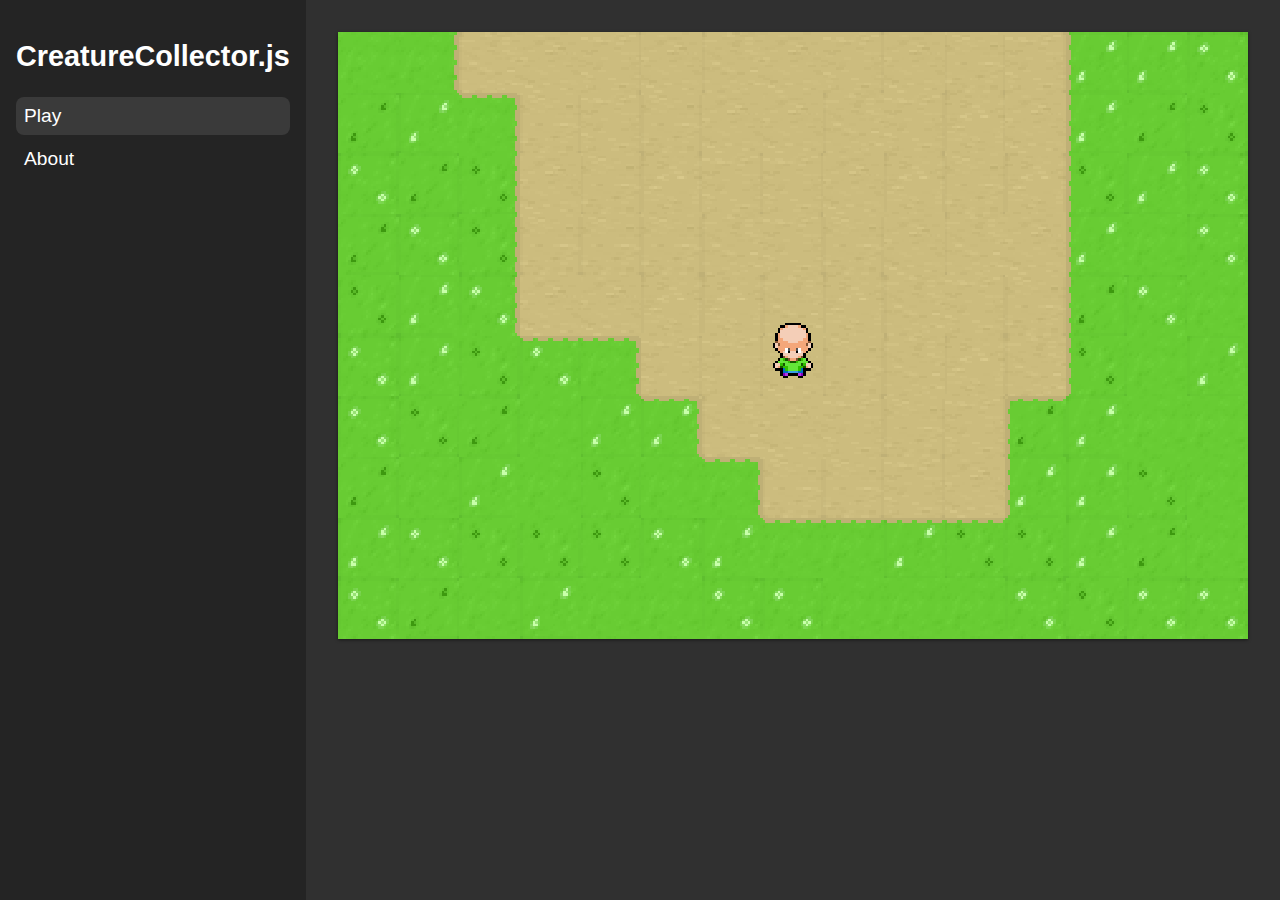
<file: index.htm>
<!DOCTYPE html>
<html lang="en">
  <head>
    <meta charset="utf-8">
    <meta name="viewport" content="width=device-width, initial-scale=1.0">
    <link rel="stylesheet" href="styles/index.css">
  </head>
  <body>
    <div id="container">
      <div id="sidebar">
        <header>
          <h2>CreatureCollector.js</h2>
        </header>
        <nav>
          <a href="index.htm" class="active">Play</a>
          <a href="about.htm">About</a>
        </nav>
      </div>
      
      <div id="content">
        <canvas id="game"></canvas>
      </div>
    </div>

    <script src="scripts/object.js"></script>
    <script src="scripts/engine.js"></script>
    <script src="scripts/main.js"></script>
  </body>
</html>
</file>
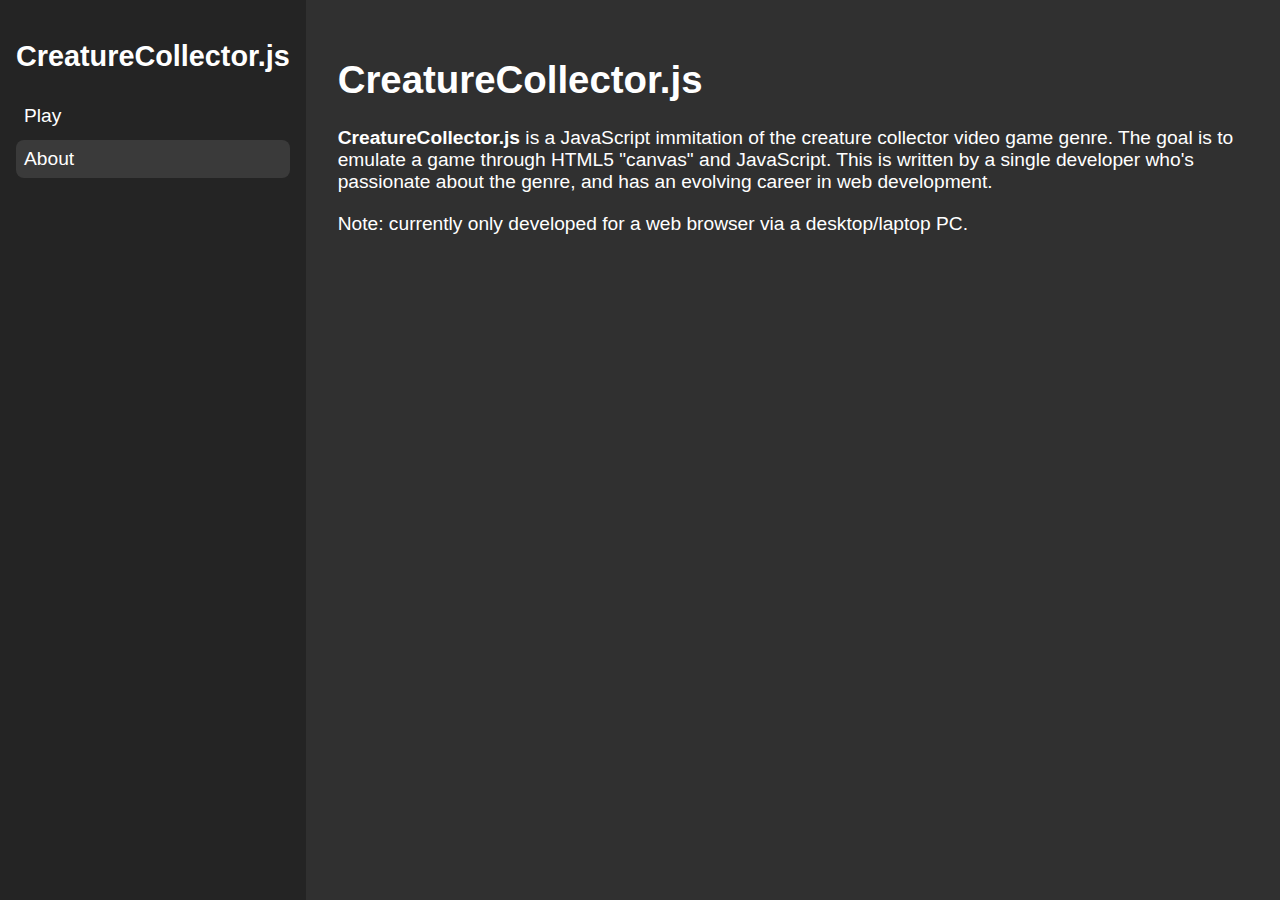
<file: about.htm>
<!DOCTYPE html>
<html lang="en">
  <head>
    <meta charset="utf-8">
    <meta name="viewport" content="width=device-width, initial-scale=1.0">
    <link rel="stylesheet" href="styles/index.css">
  </head>
  <body>
    <div id="container">
      <div id="sidebar">
        <header>
          <h2>CreatureCollector.js</h2>
        </header>
        <nav>
          <a href="index.htm">Play</a>
          <a href="about.htm" class="active">About</a>
        </nav>
      </div>
      
      <div id="content">
        <h1>CreatureCollector.js</h1>
        <p>
          <strong>CreatureCollector.js</strong> is a JavaScript immitation 
          of the creature collector video game genre. The goal is to 
          emulate a game through HTML5 "canvas" and JavaScript. 
          This is written by a single developer who's passionate 
          about the genre, and has an evolving career in web 
          development.
        </p>
        <p>
          Note: currently only developed for a web browser via a desktop/laptop PC.
        </p>
      </div>
    </div>
  </body>
</html>
</file>
<file: styles/index.css>
:root {
  --game-width: 360px;
}

html, body, #container {
  height: 100vh;
}
body * {
  box-sizing: border-box;
}
body {
  margin: 0;
  font-family: 'Segoe UI', Tahoma, Verdana, sans-serif;
  font-size: 1.2rem;
  color: #fff;
  background-color: #303030;
}
canvas {
  width: 100%;
  min-width: var(--game-width);
  max-width: calc(var(--game-width) * 3);
  height: auto;
}
canvas, img {
  image-rendering: pixelated;
}

/* container */
#container {
  display: flex;
  flex-direction: row;
}

/* sidebar */
#sidebar {
  padding: 16px;
  background-color: rgba(0 0 0 / 25%);
}
#sidebar header h2 {
  text-align: center;
}
#sidebar nav {
  display: flex;
  flex-direction: column;
}
#sidebar nav a {
  width: 100%;
  margin-bottom: 5px;
  padding: 8px;
  color: #fff;
  text-decoration: none;
  border-radius: 8px;
}
#sidebar nav a:hover {
  color: #00d0d0;
}

/* content */
#content {
  flex: 1 1 auto;
  padding: 2rem;
}

/* canvas */
#game {
  display: block;
  margin: 0 auto;
  box-shadow: 0 1px 3px rgba(0 0 0 / 50%);
}

/* Specific Case Use */
a.active {
  background-color: rgba(255 255 255 / 10%);
  pointer-events: none;
}
</file>
